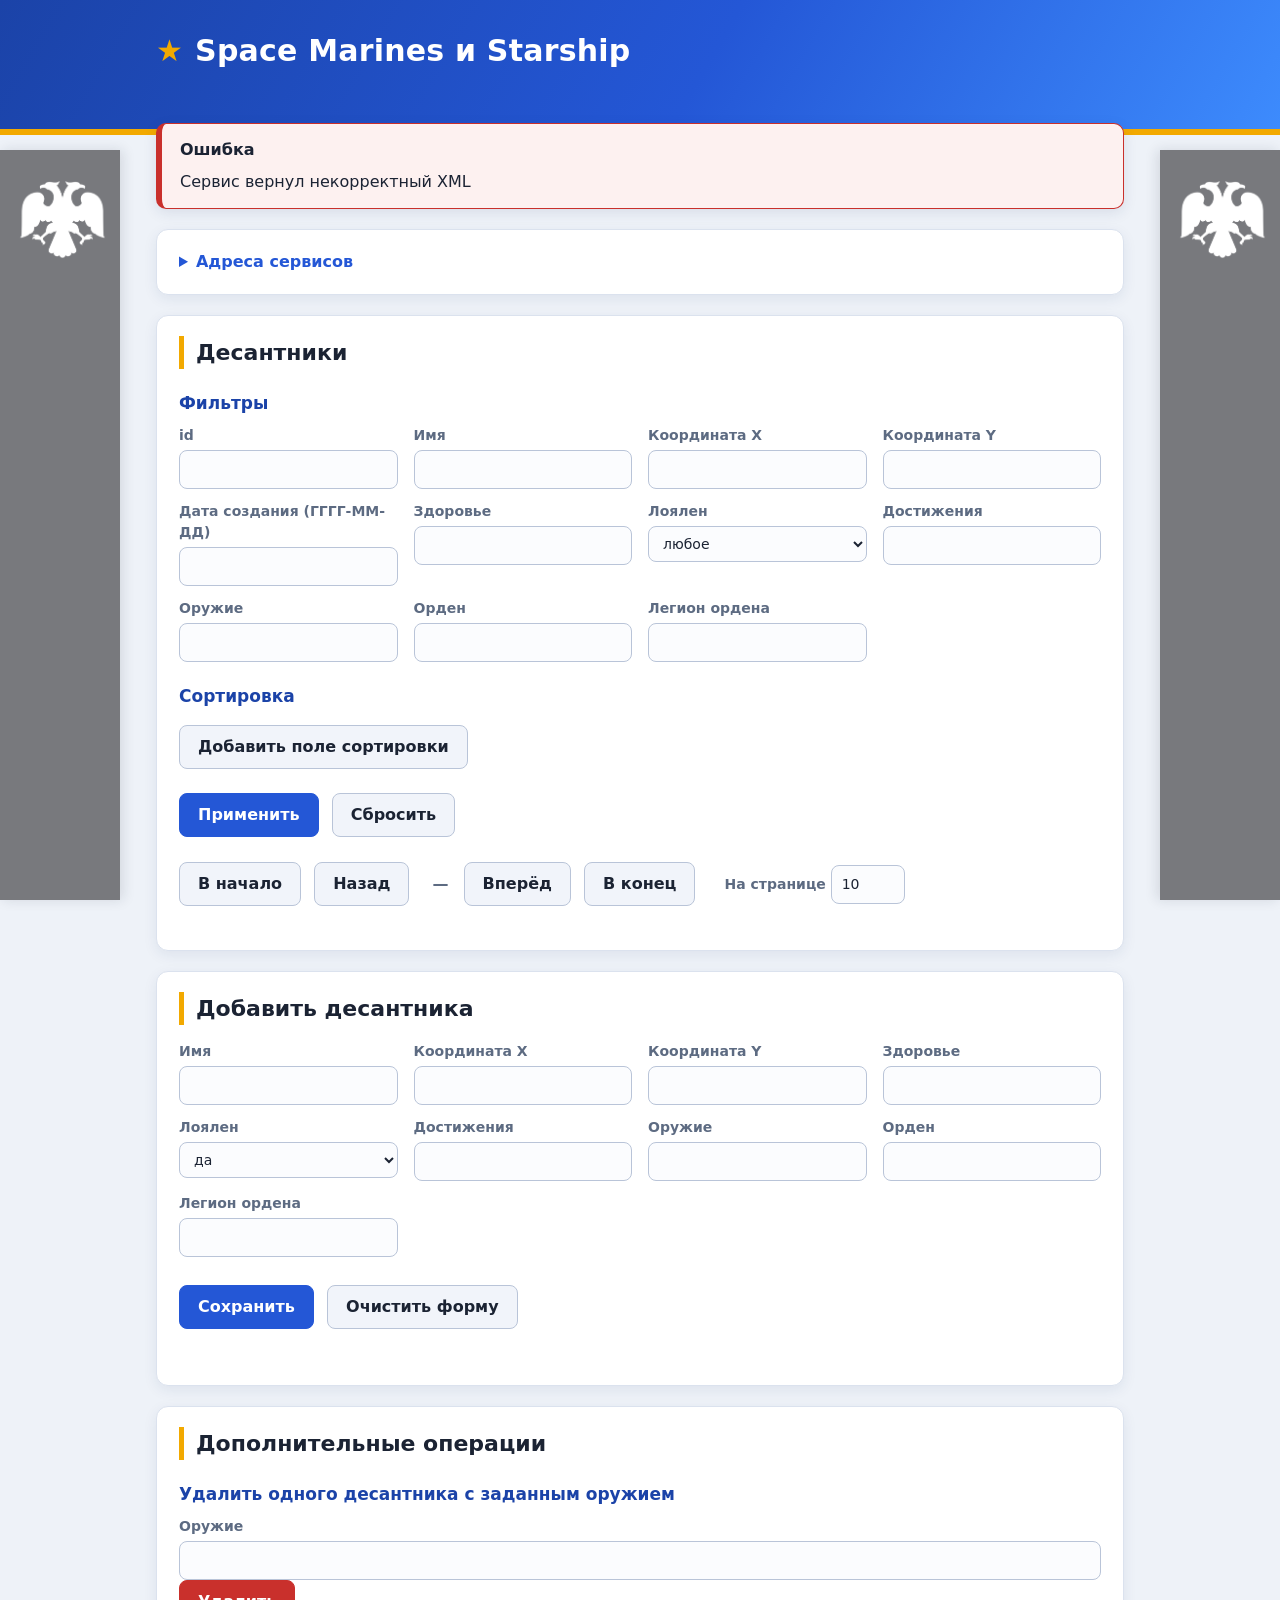
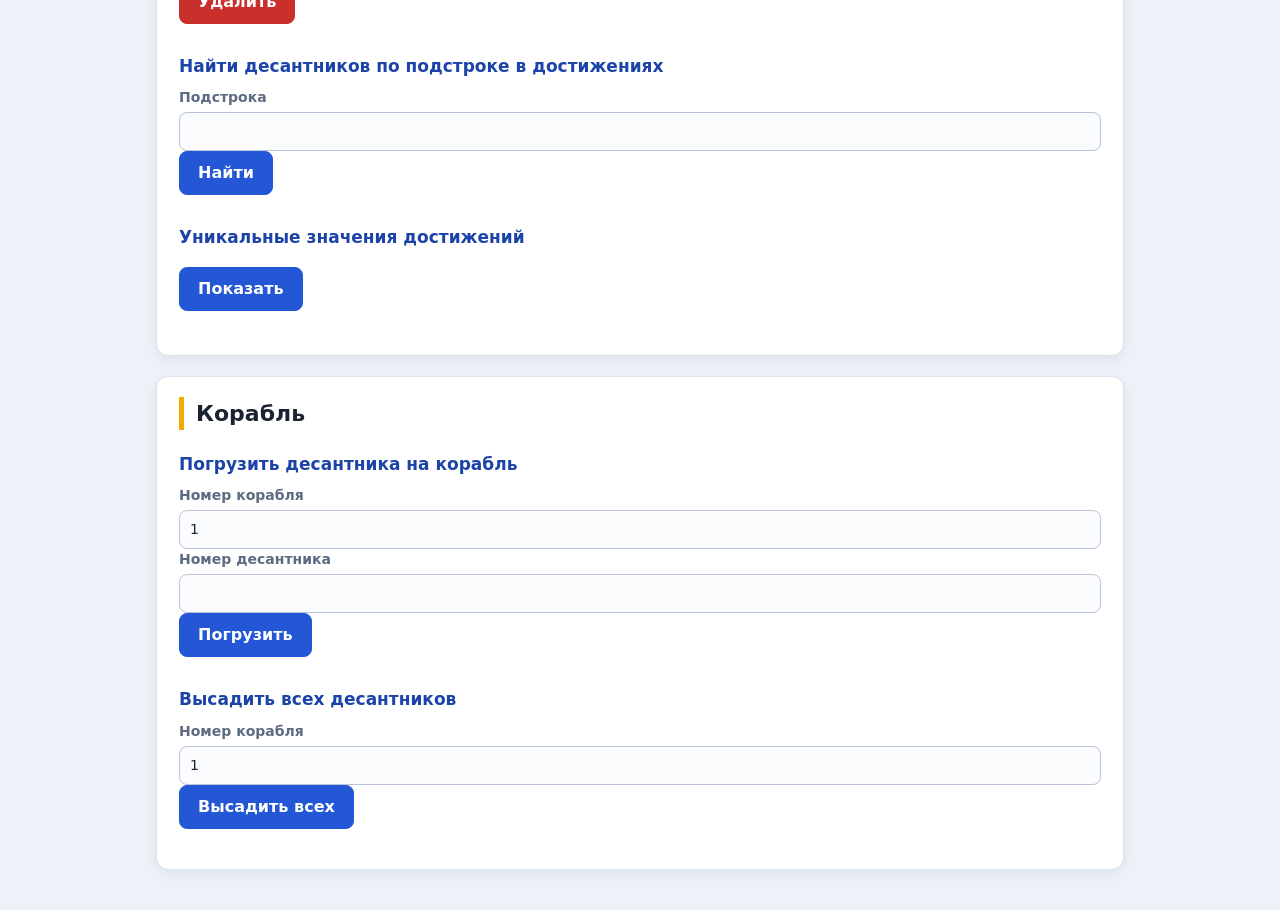
<file: client/index.html>
<!doctype html>
<html lang="ru">
<head>
    <meta charset="utf-8">
    <meta name="viewport" content="width=device-width, initial-scale=1">
    <title>Space Marines</title>
    <link rel="stylesheet" href="style.css?v=4">
</head>
<body>
<header>
    <h1>Space Marines и Starship</h1>
</header>

<main>
    <div id="messages" role="alert"></div>

    <details>
        <summary>Адреса сервисов</summary>
        <form id="settings-form">
            <label>Сервис SpaceMarine
                <input type="text" id="marine-url" spellcheck="false">
            </label>
            <label>Сервис Starship
                <input type="text" id="starship-url" spellcheck="false">
            </label>
            <p>По умолчанию запросы идут через HTTPS-сайт helios к локальным HTTPS-сервисам.
                При прямом подключении к сервисам с самоподписанным сертификатом браузеру нужно доверять их сертификатам.</p>
            <button type="submit">Сохранить адреса</button>
        </form>
    </details>

<section class="card">
    <h2>Десантники</h2>

    <h3>Фильтры</h3>
    <div id="filters" class="grid"></div>

    <h3>Сортировка</h3>
    <div id="sort-rows"></div>
    <p class="buttons">
        <button type="button" id="sort-add" class="secondary">Добавить поле сортировки</button>
    </p>

    <p class="buttons">
        <button type="button" id="filters-apply">Применить</button>
        <button type="button" id="filters-reset" class="secondary">Сбросить</button>
    </p>

    <div id="marines-table"></div>
    <p class="pager">
        <button type="button" id="page-first" class="secondary">В начало</button>
        <button type="button" id="page-prev" class="secondary">Назад</button>
        <span id="page-info">—</span>
        <button type="button" id="page-next" class="secondary">Вперёд</button>
        <button type="button" id="page-last" class="secondary">В конец</button>
        <label class="inline">На странице
            <input type="number" id="page-size" value="10" min="1" max="100">
        </label>
    </p>

</section>

<section class="card">
    <h2 id="editor-title">Добавить десантника</h2>
    <form id="editor-form" class="grid">
        <label>Имя
            <input type="text" name="name">
        </label>
        <label>Координата X
            <input type="text" name="x">
        </label>
        <label>Координата Y
            <input type="text" name="y">
        </label>
        <label>Здоровье
            <input type="text" name="health">
        </label>
        <label>Лоялен
            <select name="loyal">
                <option value="true">да</option>
                <option value="false">нет</option>
                <option value="">не указано</option>
            </select>
        </label>
        <label>Достижения
            <input type="text" name="achievements">
        </label>
        <label>Оружие
            <input type="text" name="weaponType" list="weapons">
        </label>
        <label>Орден
            <input type="text" name="chapterName">
        </label>
        <label>Легион ордена
            <input type="text" name="parentLegion">
        </label>
        <p class="buttons wide">
            <button type="submit">Сохранить</button>
            <button type="button" id="editor-cancel" class="secondary">Очистить форму</button>
        </p>
    </form>

</section>

<section class="card">
    <h2>Дополнительные операции</h2>

    <form id="extra-delete-weapon">
        <h3>Удалить одного десантника с заданным оружием</h3>
        <label>Оружие
            <input type="text" id="extra-weapon" list="weapons">
        </label>
        <button type="submit" class="danger">Удалить</button>
    </form>

    <form id="extra-search">
        <h3>Найти десантников по подстроке в достижениях</h3>
        <label>Подстрока
            <input type="text" id="extra-substring">
        </label>
        <button type="submit">Найти</button>
    </form>

    <h3>Уникальные значения достижений</h3>
    <p class="buttons"><button type="button" id="extra-unique">Показать</button></p>

    <div id="extra-result"></div>

</section>

<section class="card">
    <h2>Корабль</h2>

    <form id="ship-load">
        <h3>Погрузить десантника на корабль</h3>
        <label>Номер корабля
            <input type="text" id="load-ship" value="1">
        </label>
        <label>Номер десантника
            <input type="text" id="load-marine">
        </label>
        <button type="submit">Погрузить</button>
    </form>

    <form id="ship-unload">
        <h3>Высадить всех десантников</h3>
        <label>Номер корабля
            <input type="text" id="unload-ship" value="1">
        </label>
        <button type="submit">Высадить всех</button>
    </form>

    <div id="ship-result"></div>
</section>
</main>

<datalist id="weapons">
    <option value="HEAVY_BOLTGUN"></option>
    <option value="MELTAGUN"></option>
    <option value="BOLT_PISTOL"></option>
    <option value="INFERNO_PISTOL"></option>
</datalist>

<script src="app.js?v=3"></script>
</body>
</html>
</file>
<file: client/style.css>
:root {
    --bg: #eef2f8;
    --card: #ffffff;
    --text: #1b2333;
    --muted: #5d6b82;
    --line: #dbe2ee;
    --primary: #2457d6;
    --primary-dark: #1b43a8;
    --accent: #f2a900;
    --danger: #c9302c;
    --ok: #1f8a4c;
}

* {
    box-sizing: border-box;
}

body {
    margin: 0;
    background: var(--bg);
    color: var(--text);
    font: 16px/1.5 system-ui, -apple-system, "Segoe UI", Roboto, Arial, sans-serif;
}

@media (min-width: 1280px) {
    body::before,
    body::after {
        content: "";
        position: fixed;
        top: 150px;
        bottom: 0;
        width: min(240px, calc((100vw - 1040px) / 2));
        background: #78797d url("assets/imperial-eagle.png") center 28px / 100% auto no-repeat;
        pointer-events: none;
    }

    body::before {
        left: 0;
        box-shadow: 3px 0 12px rgba(27, 35, 51, 0.12);
    }

    body::after {
        right: 0;
        box-shadow: -3px 0 12px rgba(27, 35, 51, 0.12);
    }
}

header {
    padding: 28px 0 56px;
    background: linear-gradient(120deg, #1b43a8, #2457d6 55%, #3d8bfd);
    border-bottom: 6px solid var(--accent);
}

header h1,
main {
    max-width: 1000px;
    margin: 0 auto;
    padding: 0 16px;
}

h1 {
    color: #ffffff;
    font-size: 30px;
    font-weight: 700;
    letter-spacing: 0.2px;
}

h1::before {
    content: "★";
    margin-right: 12px;
    color: var(--accent);
}

main {
    margin-top: -32px;
    padding-bottom: 40px;
}

h2 {
    margin: 0 0 16px;
    padding-left: 12px;
    border-left: 5px solid var(--accent);
    font-size: 22px;
}

h3 {
    margin: 22px 0 8px;
    color: var(--primary-dark);
    font-size: 17px;
}

a {
    color: var(--primary);
}

.card,
details {
    margin-top: 20px;
    padding: 20px 22px;
    border: 1px solid var(--line);
    border-radius: 12px;
    background: var(--card);
    box-shadow: 0 4px 14px rgba(30, 50, 100, 0.08);
}

label {
    display: block;
    color: var(--muted);
    font-size: 14px;
    font-weight: 600;
}

label.inline {
    display: inline-block;
    margin-left: 16px;
}

input,
select {
    display: block;
    width: 100%;
    margin-top: 4px;
    padding: 8px 10px;
    border: 1px solid #b9c4d8;
    border-radius: 8px;
    background: #fbfcfe;
    color: var(--text);
    font: inherit;
    font-weight: normal;
    transition: border-color 0.15s, box-shadow 0.15s;
}

label.inline input {
    display: inline-block;
    width: 74px;
}

input:focus,
select:focus,
button:focus-visible,
summary:focus-visible {
    border-color: var(--primary);
    outline: none;
    box-shadow: 0 0 0 3px rgba(36, 87, 214, 0.25);
}

button {
    margin: 0 8px 8px 0;
    padding: 9px 18px;
    border: 1px solid var(--primary);
    border-radius: 8px;
    background: var(--primary);
    color: #ffffff;
    font: inherit;
    font-weight: 600;
    cursor: pointer;
    transition: background 0.15s, transform 0.05s;
}

button:hover {
    background: var(--primary-dark);
}

button:active {
    transform: translateY(1px);
}

button.secondary {
    border-color: #b9c4d8;
    background: #f1f4fa;
    color: var(--text);
}

button.secondary:hover {
    background: #e2e8f4;
}

button.danger {
    border-color: var(--danger);
    background: var(--danger);
}

button.danger:hover {
    background: #a52522;
}

button:disabled {
    opacity: 0.45;
    cursor: default;
}

.grid {
    display: grid;
    grid-template-columns: repeat(auto-fill, minmax(210px, 1fr));
    gap: 12px 16px;
}

.grid .wide {
    grid-column: 1 / -1;
}

.sort-row {
    display: flex;
    gap: 8px;
    margin-bottom: 8px;
}

.sort-row select {
    width: auto;
    margin: 0;
}

.sort-row button {
    margin: 0;
}

summary {
    cursor: pointer;
    color: var(--primary);
    font-weight: 600;
}

form {
    margin: 12px 0;
}

#marines-table,
#extra-result,
#ship-result {
    overflow-x: auto;
    margin-top: 18px;
    border: 1px solid var(--line);
    border-radius: 10px;
}

#marines-table:empty,
#extra-result:empty,
#ship-result:empty {
    display: none;
}

#extra-result h3,
#ship-result h3 {
    margin: 12px 14px 4px;
}

table {
    width: 100%;
    border-collapse: collapse;
}

th,
td {
    padding: 9px 12px;
    text-align: left;
    vertical-align: top;
    white-space: nowrap;
}

th {
    background: #e7edf8;
    color: var(--primary-dark);
    font-size: 13px;
    letter-spacing: 0.3px;
    text-transform: uppercase;
}

tbody tr:nth-child(even) {
    background: #f6f8fc;
}

tbody tr:hover {
    background: #e9f0fd;
}

td.actions button {
    margin: 0 4px 0 0;
    padding: 3px 10px;
    font-size: 14px;
}

.pager {
    margin-top: 16px;
}

.pager span {
    margin: 0 10px;
    color: var(--muted);
    font-weight: 600;
}

.message {
    margin-top: 20px;
    padding: 14px 18px;
    border: 1px solid;
    border-left-width: 6px;
    border-radius: 10px;
    background: #ffffff;
    box-shadow: 0 4px 14px rgba(30, 50, 100, 0.1);
}

.message.error {
    border-color: var(--danger);
    background: #fdf1f0;
}

.message.ok {
    border-color: var(--ok);
    background: #eef9f2;
}

.message p,
.message ul {
    margin: 8px 0 0;
}

.empty {
    margin: 12px 14px;
    color: var(--muted);
}

@media (max-width: 640px) {
    .card,
    details {
        padding: 16px;
    }

    h1 {
        font-size: 24px;
    }
}
</file>
